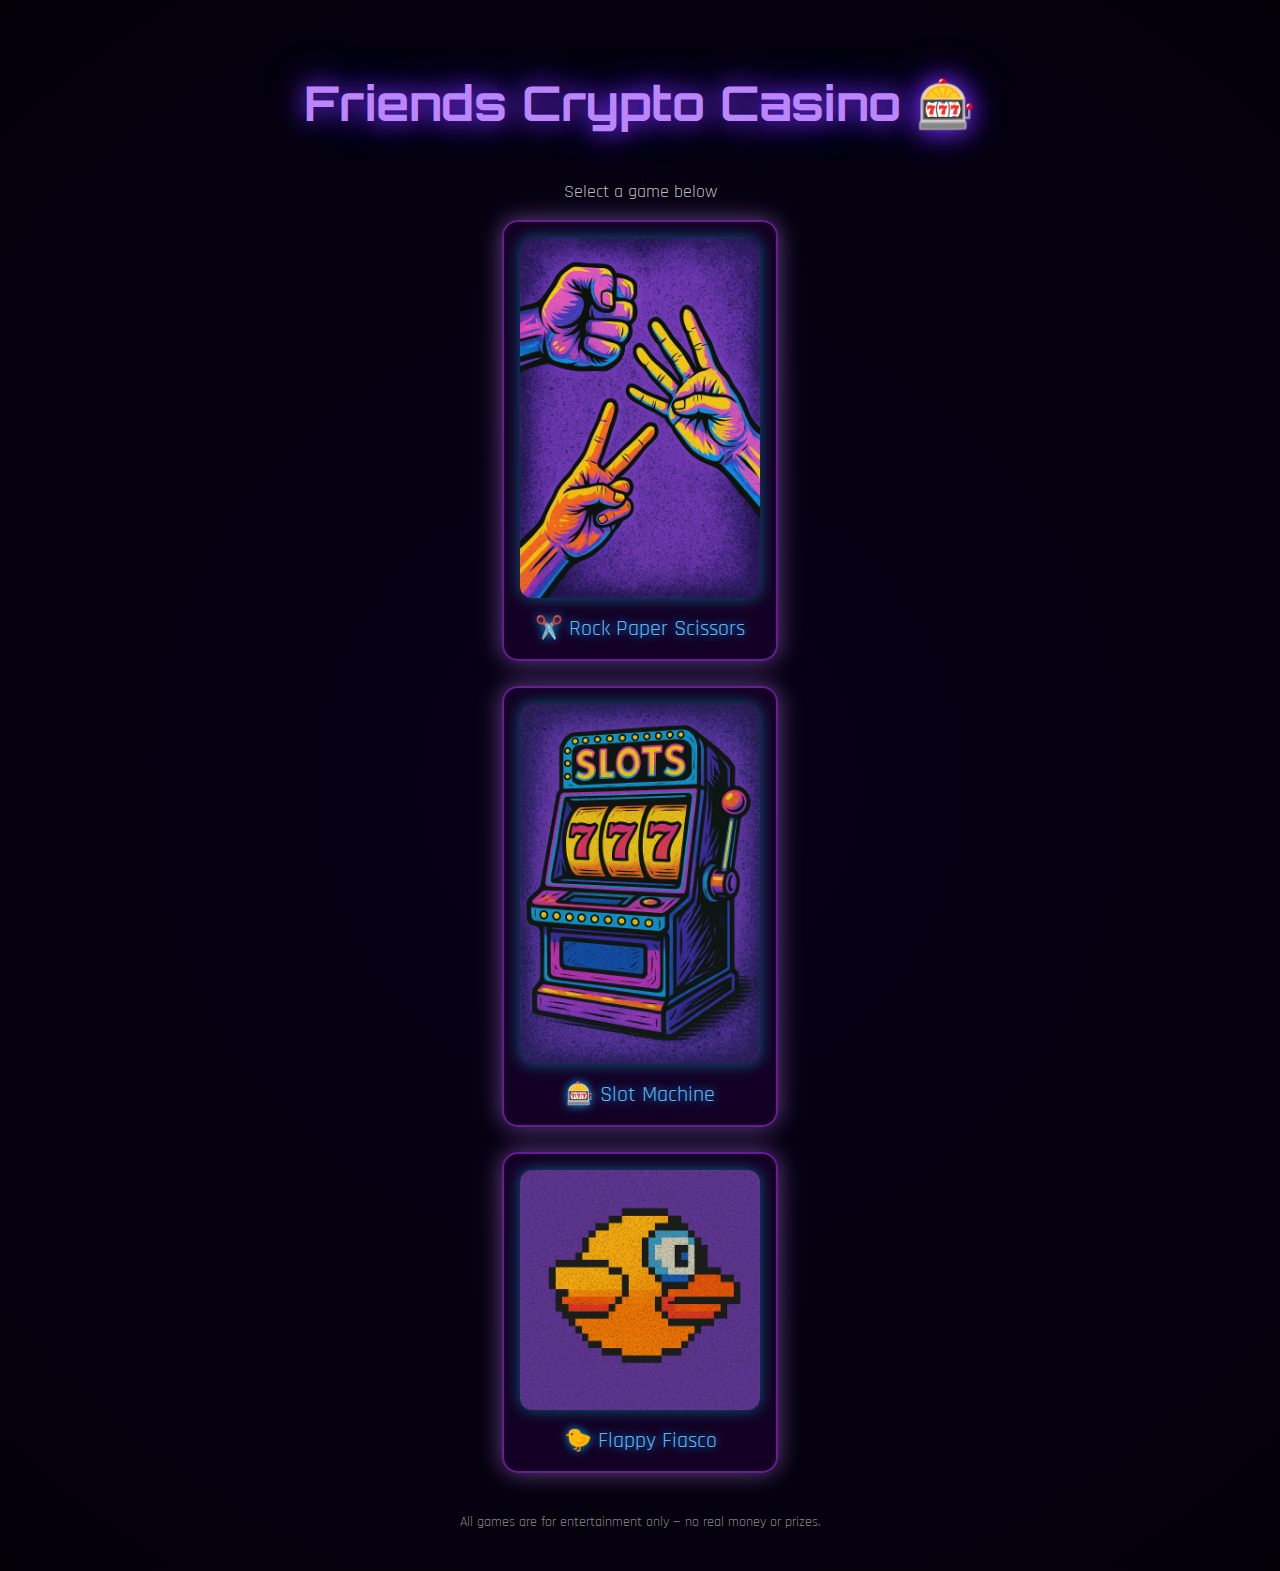
<file: index.html>
<!DOCTYPE html>
<html>
<head>
  <meta charset="UTF-8" />
  <title>Friends Casino 🎰</title>
  <meta name="viewport" content="width=device-width, initial-scale=1" />
  <link rel="stylesheet" href="css/styles.css" />
  <style>
    /* --- Extra style for the homepage --- */

    body {
      font-family: 'Rajdhani', sans-serif;
      background: radial-gradient(circle at center, #090018 0%, #03000a 100%);
      color: #e0e0ff;
      text-align: center;
      min-height: 100vh;
      padding: 40px 20px;
    }

    h1 {
      font-size: 3rem;
      color: #bb86fc;
      text-shadow: 0 0 25px #7f39fb, 0 0 40px #3700b3;
      margin-bottom: 30px;
    }

    /* Grid for thumbnails */
    .game-grid {
      display: grid;
      grid-template-columns: repeat(auto-fit, minmax(250px, 1fr));
      gap: 25px;
      justify-items: center;
    }

    /* Each game card box */
    .game-card {
      width: 240px;
      background: rgba(25, 0, 45, 0.7);
      border: 2px solid #6a1b9a;
      border-radius: 16px;
      padding: 16px;
      box-shadow: 0 0 25px rgba(187, 134, 252, 0.5);
      transition: transform 0.3s ease, box-shadow 0.3s ease;
      cursor: pointer;
    }

    /* Hover (when mouse over) */
    .game-card:hover {
      transform: scale(1.05);
      box-shadow: 0 0 40px #bb86fc, 0 0 60px #03a9f4;
    }

    /* Thumbnail image */
    .game-thumb {
      width: 100%;
      border-radius: 12px;
      box-shadow: 0 0 15px rgba(0, 229, 255, 0.4);
      margin-bottom: 10px;
    }

    /* Game title text */
    .game-title {
      font-size: 1.4rem;
      color: #64b5f6;
      text-shadow: 0 0 10px #03a9f4;
    }

    footer {
      margin-top: 40px;
      font-size: 0.9rem;
      color: #888;
    }
  </style>
</head>

<body>
  <h1>Friends Crypto Casino 🎰</h1>
  <p>Select a game below</p>

  <!-- Game Grid -->
  <div class="game-grid">

    <!-- Rock Paper Scissors -->
    <div class="game-card" onclick="window.location='games/rps.html'">
      <img class="game-thumb" src="assets/thumb_rps.png" alt="Rock Paper Scissors">
      <div class="game-title">✂️ Rock Paper Scissors</div>
    </div>

    <!-- Slot Machine -->
    <div class="game-card" onclick="window.location='games/slots.html'">
      <img class="game-thumb" src="assets/thumb_slots.png" alt="Slot Machine">
      <div class="game-title">🎰 Slot Machine</div>
    </div>

    <!-- Flappy Fiasco -->
    <div class="game-card" onclick="window.location='games/flappy.html'">
      <img class="game-thumb" src="assets/thumb_flappy.png" alt="Flappy Fiasco">
      <div class="game-title">🐤 Flappy Fiasco</div>
    </div>

  </div>

  <footer>
    All games are for entertainment only — no real money or prizes.
  </footer>
</body>
</html>
</file>
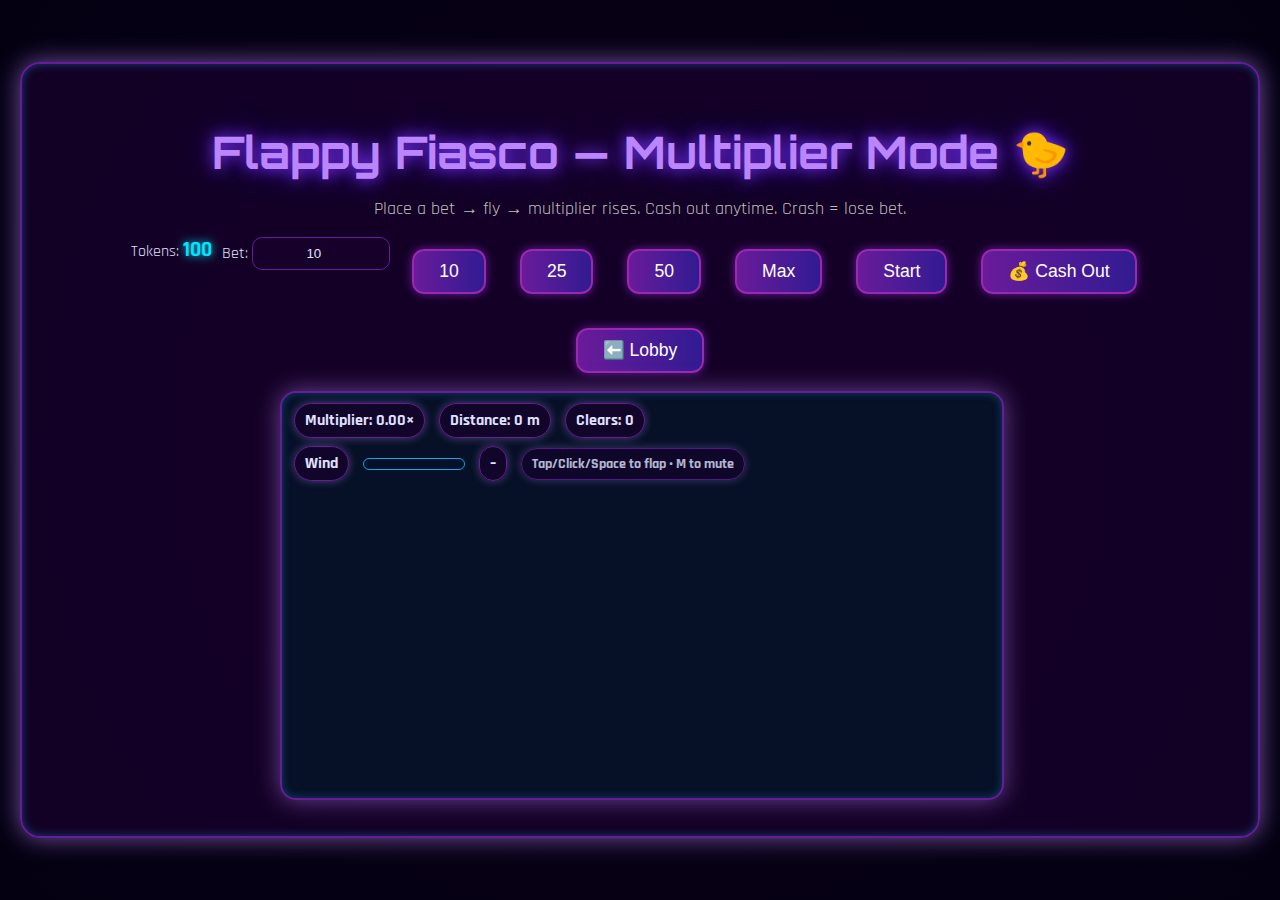
<file: games/flappy.html>
<!DOCTYPE html>
<html>
<head>
  <meta charset="UTF-8" />
  <title>Flappy Fiasco — Multiplier Mode 🐤</title>
  <meta name="viewport" content="width=device-width, initial-scale=1" />
  <link rel="stylesheet" href="../css/styles.css" />
  <style>
    .game-wrap{ position:relative; width:min(95vw,720px); margin-inline:auto; }
    canvas{ border:2px solid #6a1b9a; border-radius:16px; box-shadow:0 0 25px rgba(187,134,252,.5), inset 0 0 10px rgba(33,150,243,.35); background:#061026; width:100%; height:auto; }
    .hud { position:absolute; left:14px; top:12px; font-weight:700; }
    .hud .row{ display:flex; gap:14px; align-items:center; flex-wrap:wrap; }
    .hud .pill{ padding:6px 10px; border-radius:999px; border:1px solid #6a1b9a; background:rgba(25,0,45,.6); box-shadow:0 0 10px rgba(187,134,252,.4); }
    .hud .meter{ width:100px; height:10px; border:1px solid #03a9f4; border-radius:999px; overflow:hidden; }
    .hud .meter > div{ height:100%; width:0%; background:linear-gradient(90deg,#7f39fb,#03a9f4); }
    .controls { display:flex; gap:10px; flex-wrap:wrap; justify-content:center; margin:14px 0 6px; }
    .controls input[type=number]{ width:120px; padding:8px; border-radius:10px; border:1px solid #6a1b9a; background:rgba(25,0,45,.6); color:#e0e0ff; text-align:center; }
    .overlay{
      position:absolute; inset:0; display:flex; align-items:center; justify-content:center;
      flex-direction:column; gap:14px; text-align:center; padding:16px;
      background:linear-gradient(180deg, rgba(10,0,24,.55), rgba(4,0,18,.65));
      backdrop-filter: blur(2px);
    }
    .overlay h1{ margin:0; }
    .notes{ font-size:.9rem; opacity:.8; }
  </style>
</head>
<body>
  <div class="container">
    <h1>Flappy Fiasco — Multiplier Mode 🐤</h1>
    <p>Place a bet → fly → multiplier rises. Cash out anytime. Crash = lose bet.</p>

    <!-- Bet + Action controls -->
    <div class="controls">
      <span class="pill">Tokens: <strong id="tokens">0</strong></span>
      <label>
        Bet:
        <input id="betInput" type="number" min="1" step="1" value="10" />
      </label>
      <button onclick="FF.placeBet(10)">10</button>
<button onclick="FF.placeBet(25)">25</button>
<button onclick="FF.placeBet(50)">50</button>
<button onclick="FF.placeBet('max')">Max</button>

      <button id="startBtn" onclick="FF.startGame()">Start</button>
      <button id="cashBtn" onclick="FF.cashOut()" disabled>💰 Cash Out</button>
      <button onclick="window.location='../index.html'">⬅️ Lobby</button>
    </div>

    <div class="game-wrap">
      <canvas id="game" width="640" height="360" aria-label="Flappy Fiasco canvas"></canvas>

      <!-- HUD -->
      <div class="hud">
        <div class="row">
          <div class="pill">Multiplier: <span id="mult">1.00×</span></div>
          <div class="pill">Distance: <span id="dist">0</span> m</div>
          <div class="pill">Clears: <span id="clears">0</span></div>
        </div>
        <div class="row" style="margin-top:8px">
          <div class="pill">Wind</div>
          <div class="meter"><div id="windbar"></div></div>
          <div id="windDir" class="pill">–</div>
          <div class="pill notes">Tap/Click/Space to flap • M to mute</div>
        </div>
      </div>

      <!-- Start / GameOver overlays -->
      <div id="startOverlay" class="overlay" role="dialog" style="display:none">
        <h1>Tap to Start</h1>
        <p class="notes">Place your bet above, then press Start.</p>
      </div>

      <div id="overOverlay" class="overlay" role="dialog" style="display:none">
        <h1 id="overTitle">Round Over</h1>
        <p id="overCaption" class="notes"></p>
        <p><strong>Bet:</strong> <span id="overBet">0</span> • <strong>Payout:</strong> <span id="overPayout">0</span></p>
        <div>
          <button onclick="FF.startGame()">Play Again</button>
          <button onclick="window.location='../index.html'">Lobby</button>
        </div>
      </div>
    </div>
  </div>

  <script src="../js/common.js"></script>
  <script src="../js/flappy.js"></script>
</body>
</html>
</file>
<file: css/styles.css>
@import url('https://fonts.googleapis.com/css2?family=Orbitron:wght@400;700&family=Rajdhani:wght@400;600&display=swap');

body {
  font-family: 'Rajdhani', sans-serif;
  background: radial-gradient(circle at center, #0a0018 0%, #040012 100%);
  color: #e0e0ff;
  text-align: center;
  margin: 0;
  padding: 0;
  min-height: 100vh;
  display: flex;
  flex-direction: column;
  justify-content: center;
  align-items: center;
}

h1 {
  font-family: 'Orbitron', sans-serif;
  font-size: 2.8rem;
  color: #bb86fc;
  text-shadow: 0 0 15px #7f39fb, 0 0 30px #3700b3;
  margin-bottom: 0.5rem;
}

h2 {
  color: #64b5f6;
  text-shadow: 0 0 8px #2196f3;
  margin-top: 1.5rem;
}

p {
  font-size: 1.1rem;
  color: #bdbdbd;
}

button {
  background: linear-gradient(90deg, #6a1b9a, #311b92);
  color: white;
  border: 2px solid #9c27b0;
  padding: 10px 25px;
  margin: 12px;
  border-radius: 12px;
  font-size: 1.1rem;
  cursor: pointer;
  transition: all 0.3s ease;
  box-shadow: 0 0 10px #6a1b9a;
}

button:hover {
  background: linear-gradient(90deg, #512da8, #1a237e);
  box-shadow: 0 0 20px #bb86fc, 0 0 40px #03a9f4;
  transform: scale(1.05);
}

#tokens {
  color: #00e5ff;
  font-weight: bold;
  font-size: 1.3rem;
  text-shadow: 0 0 10px #00e5ff;
}

#result {
  color: #ffffff;
  margin-top: 1rem;
  text-shadow: 0 0 10px #8e24aa;
}

.container {
  background: rgba(25, 0, 45, 0.7);
  border: 2px solid #6a1b9a;
  box-shadow: 0 0 25px rgba(187, 134, 252, 0.6), inset 0 0 10px rgba(33, 150, 243, 0.4);
  border-radius: 20px;
  padding: 30px 50px;
  margin: 20px;
}
</file>
